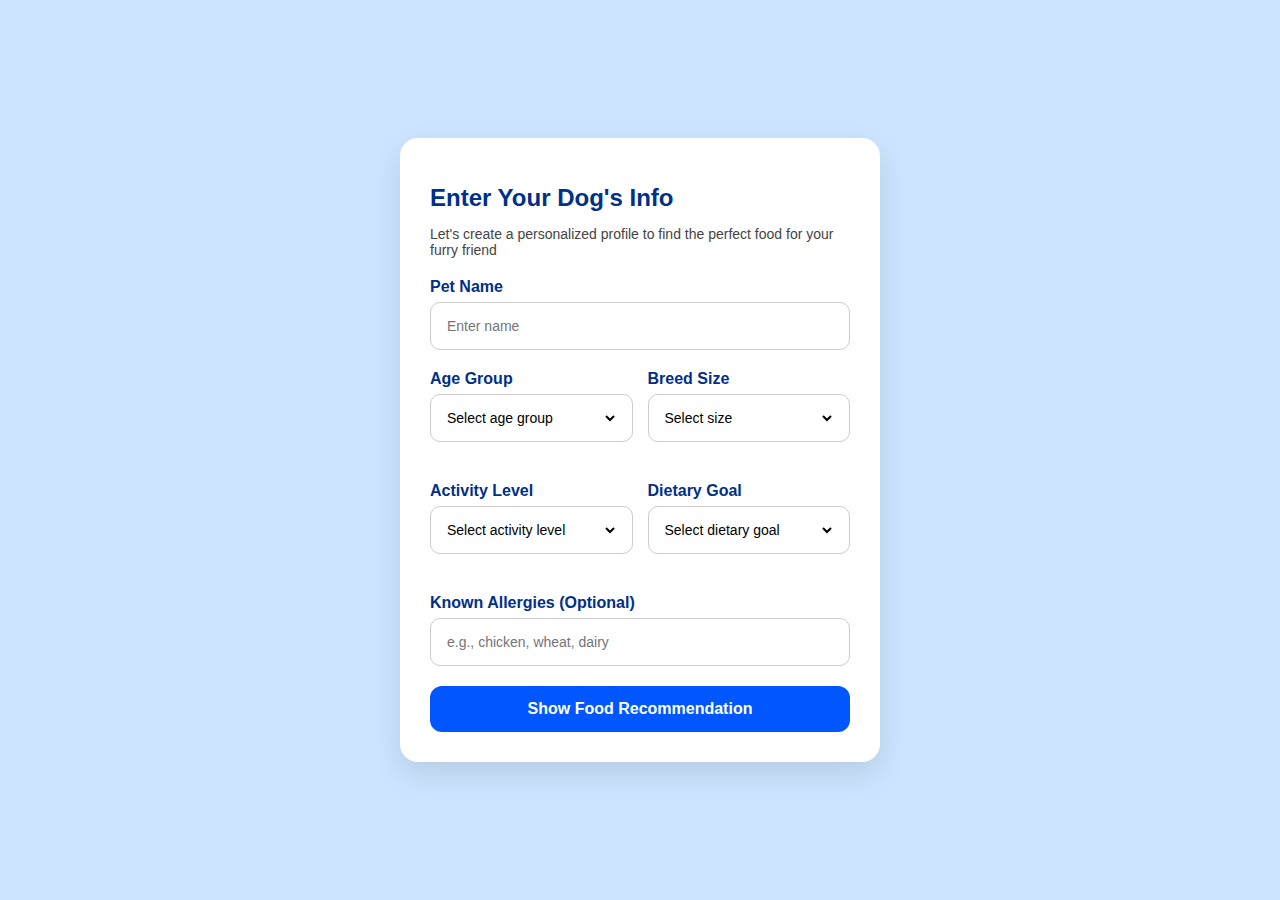
<file: index.html>
<!DOCTYPE html>
<html lang="en">
<head>
  <!-- Meta Tags for Encoding and Responsiveness -->
  <meta charset="UTF-8" />
  <meta name="viewport" content="width=device-width, initial-scale=1.0" />

  <!-- Page Title -->
  <title>Pet Profile Form</title>

  <!-- Link to External CSS Stylesheet -->
  <link rel="stylesheet" href="css/form.css" />
</head>
<body> 
  <!-- Outer Container for Centered Layout -->
  <div class="container"> 
    <!-- Card UI for Form Styling -->
    <div class="form-card">
      <!-- Main Title -->
      <h1>Enter Your Dog's Info</h1>
      <!-- Subtitle with Guidance -->
      <p class="subtitle">Let's create a personalized profile to find the perfect food for your furry friend</p>

      <!-- Pet Profile Form -->
      <form id="pet-form">
        <!-- Pet Name Input -->
        <label for="pet-name">Pet Name</label>
        <input type="text" id="pet-name" placeholder="Enter name" required/>

        <!-- Row for Age and Breed -->
        <div class="input-row">
          <!-- Pet Age -->
        <div class="input-group">
          <label for="pet-age">Age Group</label>
          <select id="pet-age" required>
            <option value="" disabled selected>Select age group</option>
            <option value="puppy">Puppy (0–1 year)</option>
            <option value="adult">Adult (1–7 years)</option>
            <option value="senior">Senior (8+ years)</option>
          </select>
        </div>

        <!-- Breed Size Selection -->
        <div class="input-group">
          <label for="breed-size">Breed Size</label>
          <select id="breed-size" name="breedSize" required>
            <option value="">Select size</option>
            <option value="small">Small (under 20 lbs / 9 kg)</option>
            <option value="medium">Medium (20–50 lbs / 9–23 kg)</option>
            <option value="large">Large (over 50 lbs / 23 kg)</option>
          </select>
        </div>
        </div>

        <!-- Row for Activity Level and Dietary Goal -->
        <div class="input-row">
          <!-- Activity Level -->
          <div class="input-group">
            <label for="activity-level">Activity Level</label>
            <select id="activity-level" required>
              <option value="" disabled selected>Select activity level</option>
              <option value="low">Low</option>
              <option value="medium">Medium</option>
              <option value="high">High</option>
            </select>
          </div>

          <!-- Dietary Goal -->
          <div class="input-group">
            <label for="dietary-goal">Dietary Goal</label>
            <select id="dietary-goal" required>
              <option value="" disabled selected>Select dietary goal</option>
              <option value="maintenance">Maintenance</option>
              <option value="weight-loss">Weight Loss</option>
              <option value="muscle-gain">Muscle Gain</option>
            </select>
          </div>
        </div>

        <!-- Allergy Input Section -->
        <label for="pet-allergies">Known Allergies (Optional)</label>
        <input type="text" id="pet-allergies" placeholder="e.g., chicken, wheat, dairy" />

        <!-- Form Submission Button -->
        <button type="submit" class="submit-btn">Show Food Recommendation</button>
      </form>
    </div>
  </div>

  <!-- Link to JavaScript Logic for Form Interaction -->
  <script src="js/form.js"></script>
</body>
</html>
</file>
<file: css/form.css>
/* ============================
   GLOBAL DESIGN VARIABLES
   ============================ */
:root {
  /* Default pill styles */
  --pill-bg: #dceeff;
  --pill-text: #003087;
  --pill-border: #99cfff;

  /* Pill hover state */
  --pill-hover-bg: #ffe6e6;
  --pill-hover-text: red;
  --pill-hover-border: #ff9999;

  /* "Add Allergy" pill styles */
  --pill-add-bg: #e0efff;
  --pill-add-text: #0073e6;
  --pill-add-border: #0073e6; 
  --pill-add-hover-bg: #d0e8ff;
  --pill-add-hover-text: #0057cc;
  --pill-add-hover-border: #0057cc;

  /* Button colors */
  --button-bg: #0057ff;
  --button-bg-hover: #0041cc;

  /* Layout and typography colors */
  --bg-color: #cce4ff;
  --card-bg: #ffffff;
  --text-color: #003087;
  --subtitle-color: #444;
}

/* ============================
   BREED-SPECIFIC THEMES
   ============================ */

/* Dark theme for Doberman */
.doberman-theme {
  --bg-color: #1c1c1c;
  --card-bg: #2a2a2a;
  --text-color: #ffffff;
  --subtitle-color: #bbbbbb;

  --pill-bg: #3a3a3a;
  --pill-text: #ff6600;
  --pill-border: #ff6600;
  --pill-hover-bg: #ffefef;
  --pill-hover-text: red;
  --pill-hover-border: #ffaaaa;

  --pill-add-bg: #333;
  --pill-add-text: white;
  --pill-add-border: #888;
  --pill-add-hover-bg: #444;
  --pill-add-hover-text: white;
  --pill-add-hover-border: white;

  --button-bg: #444;
  --button-bg-hover: #555;
  --button-shadow: rgba(255, 102, 0, 0.4); /* warm orange glow */
}

/* Golden Retriever theme */
.golden-theme {
  --bg-color: #fff8e1;
  --card-bg: #ffffff;
  --text-color: #8b5e00;
  --subtitle-color: #665200;

  --pill-bg: #ffecb3;
  --pill-text: #8b5e00;
  --pill-border: #ffca28;
  --pill-hover-bg: #fff3e0;
  --pill-hover-text: #c62828;
  --pill-hover-border: #ff8a65;

  --pill-add-bg: #fff3cd;
  --pill-add-text: #b15b00;
  --pill-add-border: #b15b00;
  --pill-add-hover-bg: #ffeb99;
  --pill-add-hover-text: #a55000;
  --pill-add-hover-border: #a55000;

  --button-bg: #ffca28;
  --button-bg-hover: #fbc02d;
  --button-shadow: rgba(255, 179, 0, 0.4); /* golden glow */
}

/* Cane Corso theme */
.cane-theme {
  --bg-color: #1c1c1c;
  --card-bg: #2b2b2b;
  --text-color: #ffffff;
  --subtitle-color: #cccccc;

  --pill-bg: #444;
  --pill-text: #fff;
  --pill-border: #888;
  --pill-hover-bg: #331111;
  --pill-hover-text: #ff4d4d;
  --pill-hover-border: #ff8080;

  --pill-add-bg: #666;
  --pill-add-text: #ffffff;
  --pill-add-border: #aaa;
  --pill-add-hover-bg: #555;
  --pill-add-hover-text: #ffffff;
  --pill-add-hover-border: #ccc;

  --button-bg: #444;
  --button-bg-hover: #555;
  --button-shadow: rgba(255, 255, 255, 0.15);
}

/* Border Collie theme */
.border-collie-theme {
  --bg-color: #f1f1f1;
  --card-bg: #ffffff;
  --text-color: #1c1c1c;
  --subtitle-color: #666;

  --pill-bg: #e6e6e6;
  --pill-text: #1c1c1c;
  --pill-border: #999;
  --pill-hover-bg: #333;
  --pill-hover-text: #fff;
  --pill-hover-border: #666;

  --pill-add-bg: #dddddd;
  --pill-add-text: #000;
  --pill-add-border: #888;
  --pill-add-hover-bg: #ccc;
  --pill-add-hover-text: #000;
  --pill-add-hover-border: #555;

  --button-bg: #333;
  --button-bg-hover: #1c1c1c;
  --button-shadow: rgba(0, 0, 0, 0.2);
}

/* Husky theme */
.husky-theme {
  --bg-color: #e6f2ff;
  --card-bg: #ffffff;
  --text-color: #1a1a1a;
  --subtitle-color: #555;

  --pill-bg: #dceeff;
  --pill-text: #003366;
  --pill-border: #66a3ff;
  --pill-hover-bg: #ccf2ff;
  --pill-hover-text: #005580;
  --pill-hover-border: #3399ff;

  --pill-add-bg: #f0f8ff;
  --pill-add-text: #003366;
  --pill-add-border: #66a3ff;
  --pill-add-hover-bg: #e0f0ff;
  --pill-add-hover-text: #002244;
  --pill-add-hover-border: #3385ff;

  --button-bg: #3399ff;
  --button-bg-hover: #007acc;
  --button-shadow: rgba(0, 102, 204, 0.3);
}

/* Chocolate Labrador theme */
.labrador-theme {
  --bg-color: #f3f0ec;
  --card-bg: #fffaf7;
  --text-color: #4b2e1f;
  --subtitle-color: #6e4d3c;

  --pill-bg: #e8ddd3;
  --pill-text: #4b2e1f;
  --pill-border: #bfa68a;
  --pill-hover-bg: #f3e3d3;
  --pill-hover-text: #5d3624;
  --pill-hover-border: #d2b08c;

  --pill-add-bg: #e5d5c5;
  --pill-add-text: #4b2e1f;
  --pill-add-border: #a1866a;
  --pill-add-hover-bg: #ddc9b9;
  --pill-add-hover-text: #3a2518;
  --pill-add-hover-border: #8c6b53;

  --button-bg: #6f4e37;
  --button-bg-hover: #593c2a;
  --button-shadow: rgba(111, 78, 55, 0.3);
}

/* ============================
   GLOBAL STYLES
   ============================ */
* {
  box-sizing: border-box;
  font-family: 'Segoe UI', sans-serif;
}

body {
  margin: 0;
  background-color: var(--bg-color);
  display: flex;
  justify-content: center;
  align-items: center;
  min-height: 100vh;
  transition: background-color 0.4s ease;
}

/* Form container */
.container {
  width: 100%;
  max-width: 520px;
  padding: 20px;
}

/* Card style for the form */
.form-card {
  background: var(--card-bg);
  padding: 30px;
  border-radius: 18px;
  box-shadow: 0 12px 30px rgba(0, 0, 0, 0.1);
  transition: background-color 0.4s ease;
}

/* Typography */
h1 {
  font-size: 24px;
  color: var(--text-color);
  margin-bottom: 8px;
  transition: color 0.4s ease;
}

.subtitle {
  font-size: 14px;
  color: var(--subtitle-color);
  margin-bottom: 20px;
  transition: color 0.4s ease;
}

label {
  display: block;
  font-weight: 600;
  color: var(--text-color);
  margin-bottom: 6px;
  transition: color 0.4s ease;
}

/* Input + Select styles */
input[type="text"],
select {
  width: 100%;
  height: 48px;
  padding: 12px 16px;
  border-radius: 10px;
  border: 1px solid #ccc;
  font-size: 14px;
  margin-bottom: 20px;
  background-color: #fff;
  transition: border-color 0.4s ease, color 0.4s ease, background-color 0.4s ease;
}

/* Custom select arrow styling */
select {
  appearance: none;
  background-image: url("data:image/svg+xml,%3Csvg width='12' height='8' viewBox='0 0 12 8' xmlns='http://www.w3.org/2000/svg'%3E%3Cpath d='M2 2l4 4 4-4' stroke='%23000' stroke-width='2' fill='none'/%3E%3C/svg%3E");
  background-position: right 16px center;
  background-repeat: no-repeat;
  background-size: 12px 8px;
  cursor: pointer;
}

select:focus {
  outline: none;
  border-color: var(--button-bg);
  box-shadow: 0 0 0 3px rgba(0, 87, 255, 0.2);
  background-color: #f5faff;
}

/* Form layout rows */
.input-row {
  display: flex;
  flex-wrap: wrap;
  gap: 15px;
  margin-bottom: 20px;
}

/* Responsive groups inside a row */
.input-group {
  flex: 1;
  min-width: 45%;
}

/* Allergy pill container */
.allergy-tags {
  display: flex;
  flex-wrap: wrap;
  gap: 10px;
  margin-top: 10px;
  margin-bottom: 30px;
}

/* ============================
   PILL STYLES
   ============================ */
.pill {
  padding: 8px 16px;
  border-radius: 999px;
  font-size: 14px;
  background-color: var(--pill-bg);
  color: var(--pill-text);
  border: 1px solid var(--pill-border);
  display: inline-block;
  position: relative;
  transition: all 0.3s ease;
}

/* Special styling for "Add" pill */
.pill.add {
  background-color: var(--pill-add-bg);
  color: var(--pill-add-text);
  border: 1px dashed var(--pill-add-border);
  cursor: pointer;
}

.pill.add:hover {
  background-color: var(--pill-add-hover-bg);
  color: var(--pill-add-hover-text);
  border-color: var(--pill-add-hover-border);
  transform: scale(1.06);
  box-shadow: 0 2px 8px rgba(0, 0, 0, 0.1);
}

/* Removable pill hover animation */
.pill.removable:hover {
  background-color: var(--pill-hover-bg);
  color: var(--pill-hover-text);
  border-color: var(--pill-hover-border);
  transform: scale(1.05);
  box-shadow: 0 2px 6px rgba(255, 0, 0, 0.2);
}

/* Close "×" button for pills */
.pill .close-btn {
  position: absolute;
  top: -8px;
  right: -8px;
  width: 18px;
  height: 18px;
  border-radius: 50%;
  background: red;
  color: white;
  font-weight: bold;
  font-size: 12px;
  line-height: 18px;
  text-align: center;
  cursor: pointer;
  opacity: 0;
  pointer-events: none;
  transition: all 0.3s ease;
  box-shadow: 0 2px 4px rgba(0, 0, 0, 0.15);
  transform: scale(0.8);
}

.pill.removable:hover .close-btn {
  opacity: 1;
  pointer-events: auto;
  transform: scale(1);
}

/* ============================
   BUTTON STYLES
   ============================ */
.submit-btn {
  width: 100%;
  background-color: var(--button-bg);
  color: white;
  padding: 14px;
  font-size: 16px;
  font-weight: bold;
  border: none;
  border-radius: 12px;
  cursor: pointer;
  transition: background-color 0.3s, transform 0.3s, box-shadow 0.3s;
}

button:hover {
  background-color: var(--button-bg-hover);
  box-shadow: 0 0 10px var(--button-shadow);
  transform: scale(1.02);
}

/* Number input styling (no spinners) */
input[type="number"] {
  appearance: none;
  -moz-appearance: textfield;
  font-size: 1rem;
  padding: 12px;
  border: 1px solid #ccc;
  border-radius: 8px;
  width: 100%;
  box-sizing: border-box;
}

input[type="number"]::-webkit-outer-spin-button,
input[type="number"]::-webkit-inner-spin-button {
  -webkit-appearance: none;
  margin: 0;
}
</file>
